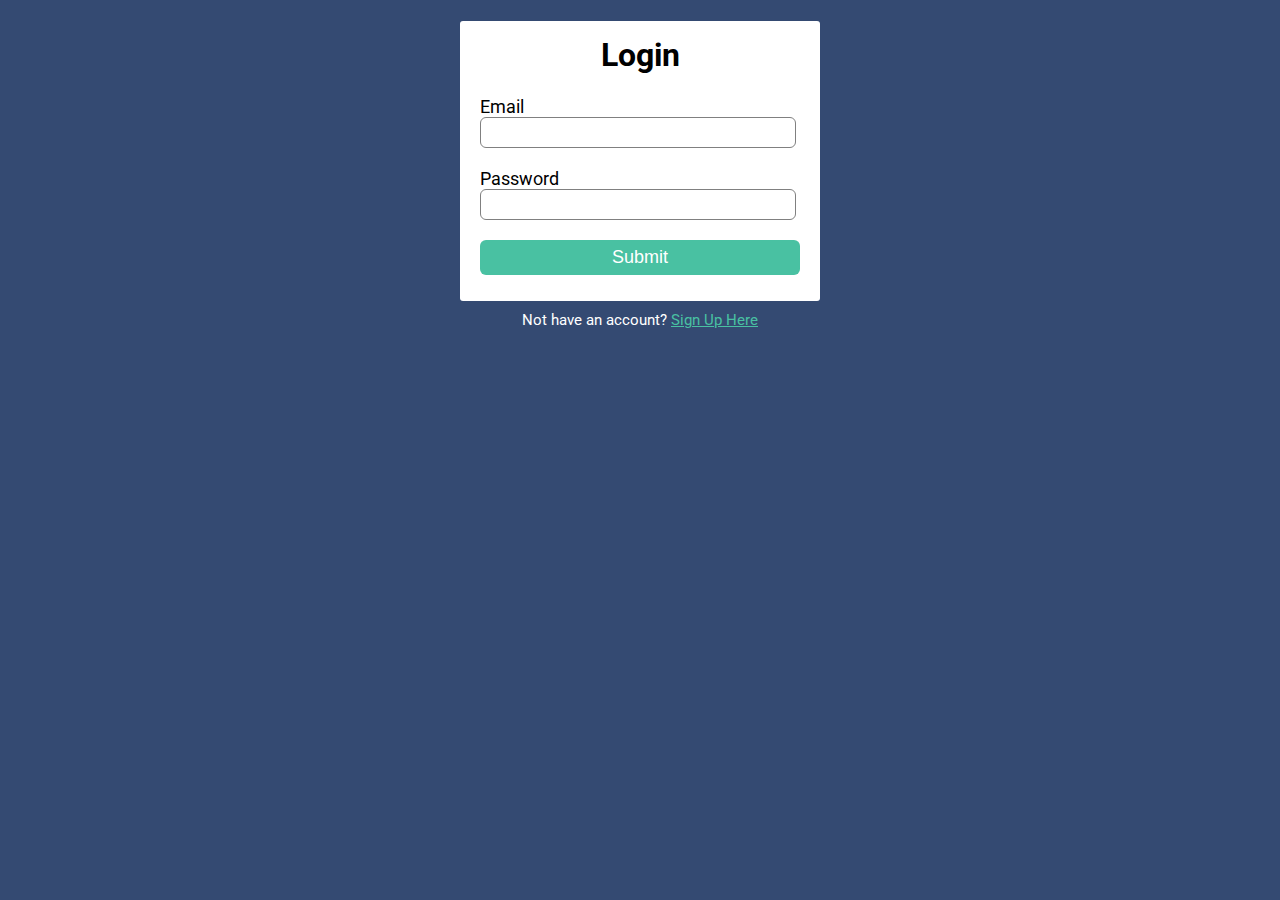
<file: login.html>
<!DOCTYPE html>
<html lang="en">
  <head>
    <title>Login | By Code Info</title>
    <link rel="stylesheet" href="style..css" />
    <link
      href="https://fonts.googleapis.com/css2?family=Roboto:wght@300&display=swap"
      rel="stylesheet"
    />
  </head>
  <body>
    <div class="login-box">
      <h1>Login</h1>
      <form>
        <label>Email</label>
        <input type="email" placeholder="" />
        <label>Password</label>
        <input type="password" placeholder="" />
        <input type="button" value="Submit" />
      <closeform></closeform></form>
    </div>
    <p class="para-2">
      Not have an account? <a href="signup.html">Sign Up Here</a>
    </p>
  </body>
</html>
</file>
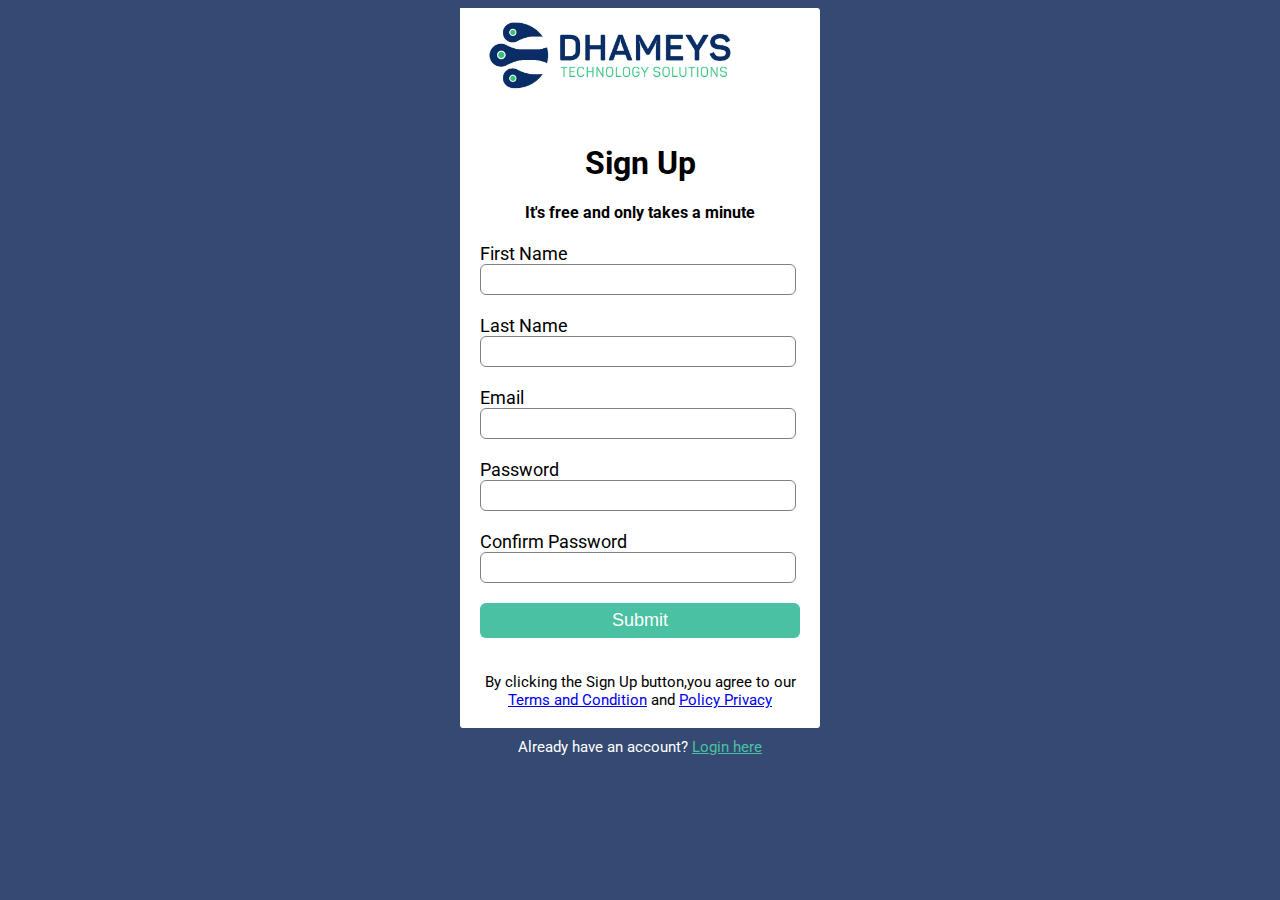
<file: signup.html>
<!DOCTYPE html>
 
<html lang="en">
  <head>
    <title>Sign Up </title>
    <link rel="stylesheet" href="style..css" />
    <link
      href="https://fonts.googleapis.com/css2?family=Roboto:wght@300&display=swap"
      rel="stylesheet"
    />
  </head>
  <body>
    <div class="signup-box">
      <img class="logo" src="assets/DhamaysLogo.jpeg" />
      <h1>Sign Up</h1>
      <h4>It's free and only takes a minute</h4>
      <form>
        <label>First Name</label>
        <input type="text" placeholder="" />
        <label>Last Name</label>
        <input type="text" placeholder="" />
        <label>Email</label>
        <input type="email" placeholder="" />
        <label>Password</label>
        <input type="password" placeholder="" />
        <label>Confirm Password</label>
        <input type="password" placeholder="" />
        <input type="button" value="Submit" />
      <closeform></closeform></form>
      <p>
        By clicking the Sign Up button,you agree to our <br />
        <a href="#">Terms and Condition</a> and <a href="#">Policy Privacy</a>
      </p>
    </div>
    <p class="para-2">
      Already have an account? <a href="login.html">Login here</a>
    </p>
  </body>
  </html>
</file>
<file: style..css>
body {
    background-color: #344a72;
    font-family: "Roboto", sans-serif;
  }
  
  .signup-box {
    width: 360px;
    height: 720px;
    margin: auto;
    background-color: white;
    border-radius: 3px;
  }
  
  .login-box {
    width: 360px;
    height: 280px;
    margin: auto;
    border-radius: 3px;
    background-color: white;
  }
  
  h1 {
    text-align: center;
    padding-top: 15px;
  }
  
  h4 {
    text-align: center;
  }
  
  form {
    width: 300px;
    margin-left: 20px;
  }
  
  form label {
    display: flex;
    margin-top: 20px;
    font-size: 18px;
  }
  
  form input {
    width: 100%;
    padding: 7px;
    border: none;
    border: 1px solid gray;
    border-radius: 6px;
    outline: none;
  }
  input[type="button"] {
    width: 320px;
    height: 35px;
    margin-top: 20px;
    border: none;
    background-color: #49c1a2;
    color: white;
    font-size: 18px;
  }
  p {
    text-align: center;
    padding-top: 20px;
    font-size: 15px;
  }
  .para-2 {
    text-align: center;
    color: white;
    font-size: 15px;
    margin-top: -10px;
  }
  .para-2 a {
    color: #49c1a2;
  }
  .logo {
    width: 300px;
    /* margin: bottom; */
  }
</file>
